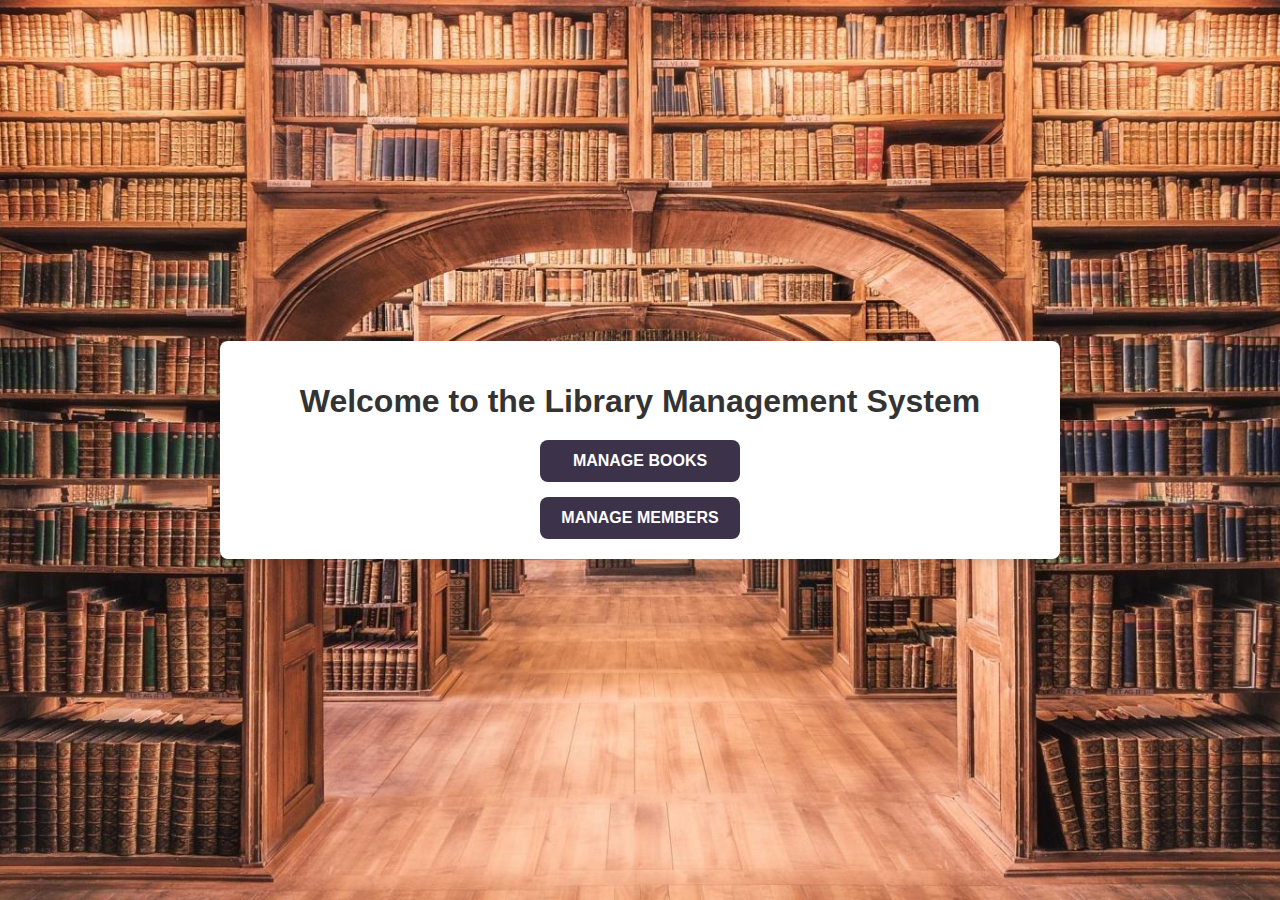
<file: templates/index.html>
<!DOCTYPE html>
<html lang="en">
<head>
    <meta charset="UTF-8">
    <meta name="viewport" content="width=device-width, initial-scale=1.0">
    <link rel="stylesheet" href="/static/style.css">
    <title>Library Management System</title>
</head>
<body>
    <div class="container">
        <h1>Welcome to the Library Management System</h1>
        <div class="navigation">
            <button onclick="location.href='/books'">Manage Books</button>
            <button onclick="location.href='/members'">Manage Members</button>
        </div>
    </div>
</body>
</html>
</file>
<file: static/style.css>
body {
    font-family: Arial, sans-serif;
    margin: 0;
    padding: 0;
    background-image: url('/static/background.jpg');
    background-size: cover;
    background-position: center;
    background-repeat: no-repeat;
    display: flex;
    justify-content: center;
    align-items: center;
    min-height: 100vh;
}

.container {
    max-width: 800px;
    width: 100%;
    padding: 20px;
    background: #ffffff;
    box-shadow: 0 4px 8px rgba(0, 0, 0, 0.1);
    border-radius: 8px;
    text-align: center;
}

h1, h2 {
    text-align: center;
    color: #333333;
    margin-bottom: 20px;
}

form {
    margin: 20px 0;
    display: flex;
    flex-direction: column;
    gap: 15px;
}

input, select, button {
    padding: 12px;
    font-size: 16px;
    border: 1px solid #cccccc;
    border-radius: 5px;
    transition: all 0.3s ease;
}

input:focus, select:focus {
    border-color: #007bff;
    outline: none;
    box-shadow: 0 0 4px rgba(0, 123, 255, 0.5);
}

button {
    background-color: #3C334B;
    color: #ffffff;
    cursor: pointer;
    font-weight: bold;
    text-transform: uppercase;
    border: none;
}

button:hover {
    background-color: #2e2537;
}

table {
    width: 100%;
    border-collapse: collapse;
    margin: 20px 0;
    box-shadow: 0 2px 6px rgba(0, 0, 0, 0.1);
}

table, th, td {
    border: 1px solid #dddddd;
}

th, td {
    text-align: left;
    padding: 12px;
}

th {
    background-color: #3C334B;
    color: #ffffff;
    font-weight: bold;
}

td {
    background-color: #f8f9fa;
}

td a {
    color: #3C334B;
    text-decoration: none;
}

td a:hover {
    text-decoration: underline;
}

.navigation {
    display: flex;
    flex-direction: column;
    align-items: center;
    gap: 15px;
    margin-top: 20px;
}

.navigation button {
    width: 200px;
    padding: 12px;
    font-size: 16px;
    font-weight: bold;
    background-color: #3C334B;
    color: #ffffff;
    border: none;
    border-radius: 8px;
    cursor: pointer;
    transition: background-color 0.3s ease;
}

.navigation button:hover {
    background-color: #2e2537;
}

a {
    color: #3C334B;
    text-decoration: none;
}

a:hover {
    text-decoration: underline;
}
</file>
